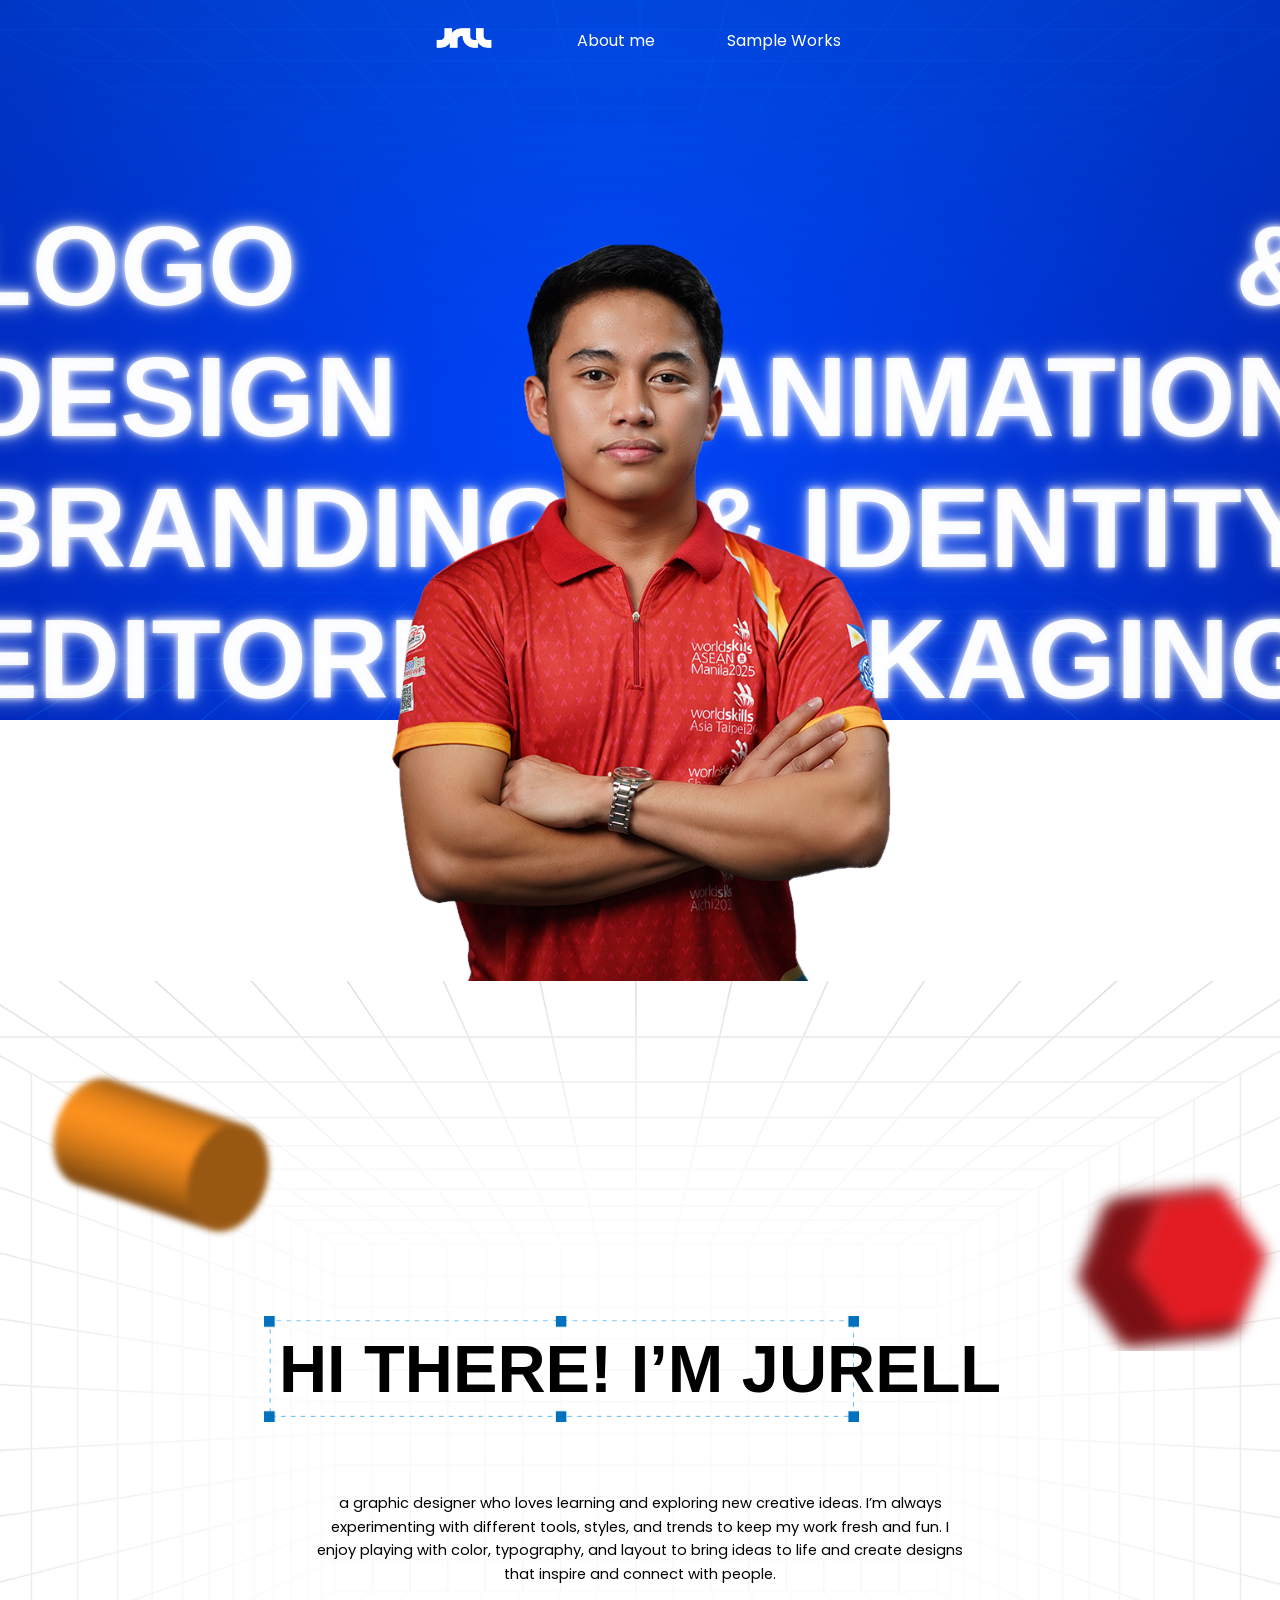
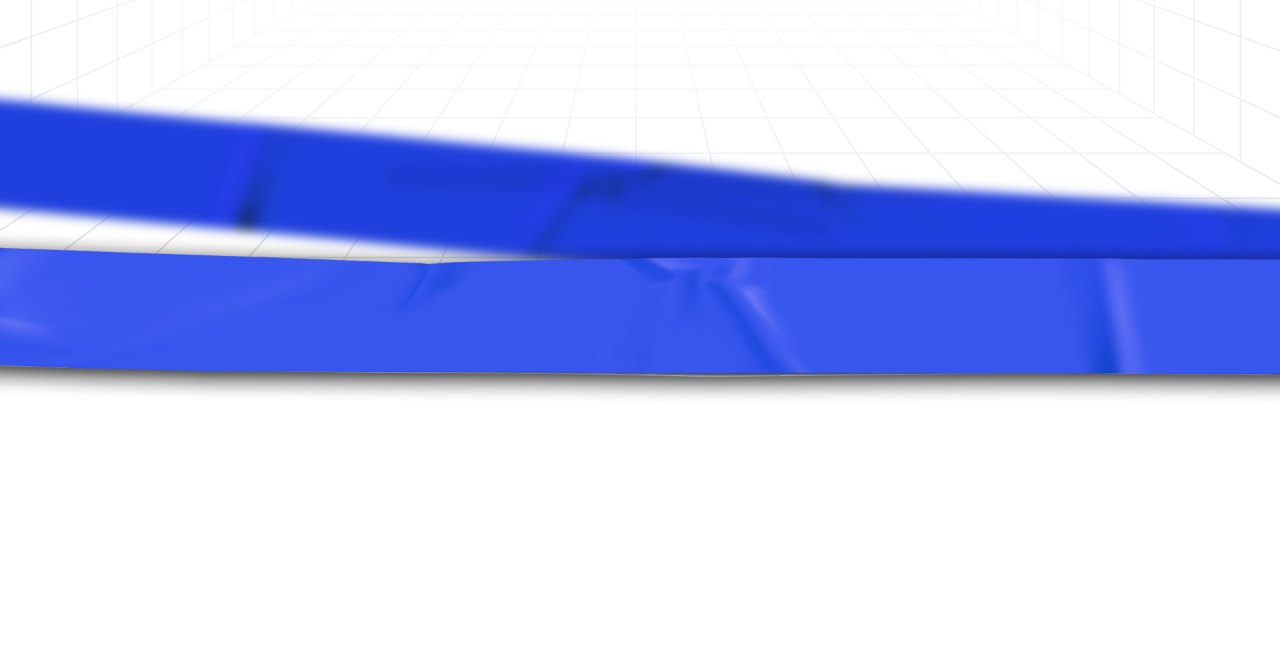
<file: index.html>
<!DOCTYPE html>
<html lang="en">

<head>

    <meta charset="UTF-8">
    <meta name="viewport" content="width=device-width, initial-scale=1.0">
    <link rel="stylesheet" href="style.css">
    <title>Home</title>
    <link rel="stylesheet" href="style.css">
    <link href="https://fonts.googleapis.com/css2?family=Montserrat:wght@300;600&display=swap" rel="stylesheet">
    <link href="https://fonts.googleapis.com/css2?family=Poppins:wght@400;600;700&display=swap" rel="stylesheet">


</head>

<body>
    <main>
        <nav class="navbar">
            <a href="#" class="logo">
                <img src="Images/LOGO-01.png" alt="My Website Logo">
            </a>

            <ul class="nav-links">
                <a href="#about" class="scroll-link">About me</a>
                <a href="#about" class="scroll-link">Sample Works</a>

                <li style="display: none;"><a href="#contact"><i class="fa-solid fa-circle-plus"></i></a></li>
            </ul>

        </nav>
        <div class="img-container">
            <img class="home-img" src="Images/jurell.png" alt="">

            <div class="main-container">

                <div class="right-container">
                    <h2>
                        LOGO DESIGN
                        BRANDING
                        EDITORIAL
                        MOTION

                    </h2>

                </div>
                <div class="left-container">
                    <h2>
                        & ANIMATION
                        & IDENTITY
                        PACKAGING
                        GRAPHICS




                    </h2>
                </div>
            </div>
        </div>

        <img class="elements" src="Images/elements-01-01-01.png" alt="">
        <img class="element2" src="Images/octa-01.png" alt="">
        <div class="about-container">
            <!-- <div class="about-image">
                <img src="Images/jurell.png" alt="">
            </div> -->
            

            <div id="about" class="about-cont">
                <h2>HI THERE! I’M JURELL
                </h2>
                <p>a graphic designer who loves learning and exploring new creative ideas. I’m always experimenting with different tools, styles, and trends to keep my work fresh and fun. I enjoy playing with color, typography, and layout to bring ideas to life and create designs that inspire and connect with people.</p>
            </div>

          
               
        </div>
          <div class="marquee">
                <p>SAMPLE WORKS • SAMPLE WORKS • SAMPLE WORKS • SAMPLE WORKS • SAMPLE WORKS • </p>
          
            </div>
           <img class="tape" src="Images/featured-works.png" alt="">


  
    </main>

</body>


<script src="script.js"></script>

</html>
</file>
<file: style.css>
body{
    box-sizing: border-box;
    top: 0;
    padding: 0;
    margin: 0;
}

html {
  scroll-behavior: smooth;
}

main{
  /* border: 1px solid black; */
  min-height: 120vh;
  background-image: url("Images/bg2.png");
  background-repeat: no-repeat;
  background-size: contain;
}

header {
  background-color: #222;
  color: white;
  padding: 6rem 2rem;
 
}

/* 🌐 NAVBAR BASE STYLES */
nav {
  display: flex;
  flex-direction: row;       /* keep everything in a single row */
  align-items: center;       /* vertically center logo & buttons */
  justify-content: center;   /* center the entire group horizontally */
  gap: 4rem;                 /* space between logo and buttons */
  padding: 20px 40px;
}

.logo img {
  height: 30px;              /* smaller logo */
  width: auto;
}

.logo {
  font-size: 1.5rem;
  font-weight: bold;
  color: white;              /* optional, adjust based on your background */
}

.nav-links {
  list-style: none;
  display: flex;
  flex-direction: row;       /* keep buttons side-by-side */
  gap: 3rem;                 /* space between buttons */
  margin: 0;
  padding: 0;
}

.nav-links a {
  color: white;
  text-decoration: none;
  padding: 8px 12px;
  border-radius: 4px;
  transition: all 0.3s ease;
   font-family: 'Poppins', sans-serif;

}

.nav-links a:hover {
  color: #241ae0;
  background-color: white;
}

/* -------------------------------------- */
/* 🔽 MEDIA QUERIES FOR RESPONSIVENESS 🔽 */
/* -------------------------------------- */

/* Tablets */
@media (max-width: 992px) {
main{
  background-size: cover;
}

  nav {
    gap: 2.5rem;
    padding: 15px 25px;
  }

  .logo img {
    height: 25px;
  }

  .logo {
    font-size: 1.3rem;
  }

  .nav-links {
    gap: 2rem;
  }
}

/* Mobile */
@media (max-width: 768px) {
  main{
  background-size: cover;
}
  nav {
    flex-wrap: wrap;          /* allow wrapping if needed */
    gap: 1.5rem;
    padding: 15px;
  }

  .logo img {
    height: 22px;
  }

  .logo {
    font-size: 1.1rem;
  }

  .nav-links {
    gap: 1.2rem;
  }

  .nav-links a {
    font-size: 0.9rem;
  }
}

/* Extra Small Devices */
@media (max-width: 480px) {
  main{
  background-size: cover;
}
  nav {
    flex-wrap: wrap;
    gap: 1rem;
  }

  .nav-links {
    gap: 1rem;
  }

  .nav-links a {
    font-size: 0.85rem;
  }
}


.container {
  position: relative;
  width: 100%;
  height: 100vh;
  background-color: #222;
}

/* --- MAIN CONTAINER LAYOUT --- */
.main-container {
  display: flex;
  align-items: center;
  justify-content: center;
  width: 100%;
  min-height: 80vh;
  position: relative;
  overflow: hidden;
}

/* --- LEFT & RIGHT CONTAINERS --- */
.right-container,
.left-container {
  width: 100%;
  margin-left: auto;
  margin-right: auto;
  z-index: 0;
  top: 0;
  left: 0;
  background-size: cover;
  background-position: center;
  transition: transform 0.1s linear;
}

/* --- HEADINGS --- */
.right-container h2,
.left-container h2 {
  padding: 25px 30px;
  font-size: 85pt;
  color: rgba(255, 255, 255, 0.904);
  font-family: 'Franklin Gothic Medium', 'Arial Narrow', Arial, sans-serif;
  text-shadow: 0 0 5px rgba(255,255,255,0.5),
               0 0 10px rgba(255,255,255,0.8),
               0 0 20px rgba(255,255,255,0.6);
}

.right-container h2 {
  text-align: left;
}

.left-container h2 {
  text-align: right;
}

.img-container {
  position: relative;
  height: 100vh;
  overflow: hidden;
}

/* ----------------------------------------------------- */
/* 🔽 MEDIA QUERIES FOR RESPONSIVENESS 🔽 */
/* ----------------------------------------------------- */

/* Large tablets / smaller laptops */
@media (max-width: 1200px) {
  .right-container h2,
  .left-container h2 {
    font-size: 65pt;
  }

  .main-container {
    min-height: 70vh;
  }
}

/* Tablets */
@media (max-width: 992px) {
  .main-container {
    flex-direction: column; /* stack vertically */
    justify-content: center;
    text-align: center;
    min-height: 60vh;

  }

  .right-container h2,
  .left-container h2 {
    font-size: 55pt;
    text-align: center; /* center text instead of left/right */
  }
}

/* Mobile devices */
@media (max-width: 768px) {
  .container {
    height: auto;
  }

  .main-container {
    flex-direction: column;
    min-height: 60vh;
  }

  .right-container h2,
  .left-container h2 {
    font-size: 90pt;
    padding: 15px;
    text-align: center;
    
  }
  .img-container {
    height: 800px;
  }
}

/* Extra small devices (phones) */
@media (max-width: 480px) {
  .right-container h2,
  .left-container h2 {
    font-size: 70pt;
    padding:2px;
    line-height: 1.2;
  }

  .main-container {
    min-height: 20vh;
    flex-direction: column;
  }

  .img-container {
    height:700px;
  }
}


.home-img {
  position: absolute;
  top: 60%;
  left: 50%;
  z-index: 59;
  transform: translate(-50%, -50%);
  width: 50%; /* responsive base width */
  height: auto; /* maintain aspect ratio */
  transition: filter 0.3s ease, box-shadow 0.3s ease, transform 0.1s ease-out;
}

/* Hover effect only on visible part */
.home-img:hover {
  filter: drop-shadow(0 0 15px rgba(255, 255, 255, 0.916));
}

/* -------------------------------------- */
/* 🔽 MEDIA QUERIES FOR RESPONSIVENESS 🔽 */
/* -------------------------------------- */

/* Large Tablets and small laptops */
@media (max-width: 1200px) {
  .home-img {
    width: 50vw; /* slightly larger for smaller screens */
    top: 58%;
  }
}

/* Tablets */
@media (max-width: 992px) {
  .home-img {
    width: 60vw;
    top: 55%;
  }
}

/* Mobile devices */
@media (max-width: 768px) {
  .home-img {
    width: 70vw;
    top: 120%;
  }
}

/* Extra small devices */
@media (max-width: 480px) {
  .home-img {
    width: 120vw;  /* take most of the screen width */
    top: 60%
  }
}



.about-container {
  display: flex;
  min-height: 100vh;
  background-color: white;
  position: relative;
  align-items: center;
  overflow: hidden;
  background-image: url(Images/g.png);
  background-size: cover;
  background-position: center;
  flex-direction: column;
}

/* Floating/animated elements */
.elements,
.element2 {
  position: absolute;
  top: 110%;
  width: 100vw;
  z-index: 999;
  display: flex;
  justify-content: center;
  align-items: center;
  animation: float 5s ease-in-out infinite;
}

.elements {
  animation: float 2s ease-in-out infinite;
}

.element2 {
  animation: float 2s ease-in-out infinite;
  animation-delay: 1.5s;
}

/* Bigger, smoother up-and-down float */
@keyframes float {
  0% {
    transform: translateY(0);
  }
  50% {
    transform: translateY(-40px); /* moves up more */
  }
  100% {
    transform: translateY(0);
  }
}


/* About content */
.about-cont {
  z-index: 0;
  top: 20%;
  left: 0;
  transition: transform 0.1s linear;
  padding: 0 100px;
  display: flex;
  flex-direction: column;
  justify-content: center;
  align-items: center;
  min-height: 100vh;
}

.about-cont h2 {
  font-size: 50pt;
  padding: 15px;
  text-align: center;
  background-image: url(Images/selection.png);
  background-size: contain;
  background-repeat: no-repeat;
   font-family: 'Franklin Gothic Medium', 'Arial Narrow', Arial, sans-serif;
}

.about-cont p {
  width: 60%;
  font-size: 11pt;
  text-align: center;
  line-height: 1.6;
  color: black;
 font-family: 'Poppins', sans-serif;
}

/* About image */
.about-image {
  z-index: 0;
  top: 0;
  left: 0;
  width: 110%;
  background-size: cover;
  background-position: center;
  transition: transform 0.1s linear;
}

.about-image img {
  padding: 10px;
  width: 25rem;
  margin-left: 100px;
}

/* ------------------------------------------------ */
/* 🔽 MEDIA QUERIES FOR RESPONSIVENESS 🔽 */
/* ------------------------------------------------ */

/* Large tablets and small laptops */
@media (max-width: 1200px) {
  .about-cont {
    padding: 0 60px;
  }

  .about-cont h2 {
    font-size: 40pt;
  }

  .about-cont p {
    width: 70%;
    font-size: 11pt;
  }

  .about-image img {
    width: 20rem;
    margin-left: 50px;
  }
  .elements{
    top: 60%;

  }


.element2 {
    top: 10%;
  
}
}


/* Tablets */
@media (max-width: 992px) {
  .about-container {
    flex-direction: column;
    text-align: center;
    min-height: 60vh;
  }

  .about-cont {
    padding: 0 40px;
  }

  .about-cont h2 {
    font-size: 32pt;
  }

  .about-cont p {
    width: 80%;
    font-size: 11pt;
  }

  .about-image img {
    width: 18rem;
    margin: 20px auto 0;
  }
}

/* Mobile devices */
@media (max-width: 768px) {
  .about-container {
    flex-direction: column;
    justify-content: center;
  }

  .about-cont {
    padding: 0 25px;
    min-height: 70vh;
  }

  .about-cont h2 {
    font-size: 26pt;
  }

  .about-cont p {
    width: 90%;
    font-size: 10.5pt;
  }

  .about-image img {
    width: 15rem;
    margin: 10px auto;
  }

   .elements{
    top: 115%;

  }


.element2 {
    top: 175%;
  
}

}

/* Extra small devices (phones) */
@media (max-width: 480px) {
  .about-cont {
    padding: 0 15px;
    min-height: 100vh;
  }

  .about-cont h2 {
    font-size: 22pt;
  }

  .about-cont p {
    width: 95%;
    font-size: 10pt;
  }

  .about-image img {
    width: 12rem;
    margin: 5px auto;
  }


}

.featured-works {
  
  position: relative;
  min-height: 100vh;
  z-index: -99;
}

.featured-images {
  position: absolute;
  top: 30%;
  display: flex;
  align-items: center;
  justify-content: center;
  flex-wrap: wrap;
}

.featured-images img {
  width: 400px;
  margin: 20px;
}


@media (max-width: 768px) {
  /* CSS here applies only when screen is 768px wide or smaller */
  body {
    background-color: lightblue;
  }

 
}

.marquee {
  width: 100%;
  overflow: hidden;
  white-space: nowrap;
  box-sizing: border-box;
  position: absolute;
  z-index: 9999;
  top: 210%;
}

.marquee p {
  display: inline-block;
  font-size: 80pt;
  animation: scroll 15s linear infinite;
  color: white;
  font-family: 'Franklin Gothic Medium', 'Arial Narrow', Arial, sans-serif;
  padding-right: 100%; /* space between loops */
}

/* Seamless scrolling */
@keyframes scroll {
  0% {
    transform: translateX(0);
  }
  100% {
    transform: translateX(-50%);
  }
}

.tape{
   width: 100%;
   position: absolute;
   z-index: 99;
   top: 170%;
     transform: scaleX(-1);
 }

 @media (max-width: 480px) {
  
.tape{
   min-width: auto;
   height: 50%;
   position: absolute;
   z-index: 99;
   top: 180%;
     transform: scaleX(-1);

 }
 .marquee {
  width: 100%;
  overflow: hidden;
  white-space: nowrap;
  box-sizing: border-box;
  position: absolute;
  z-index: 999;
  top: 200%;
}
 .marquee p {
  font-size: 25pt;
  animation: scroll 15s linear infinite;
  color: white;
  font-family: 'Franklin Gothic Medium', 'Arial Narrow', Arial, sans-serif;
  padding-right: 100%; /* space between loops */
}
 }
</file>
